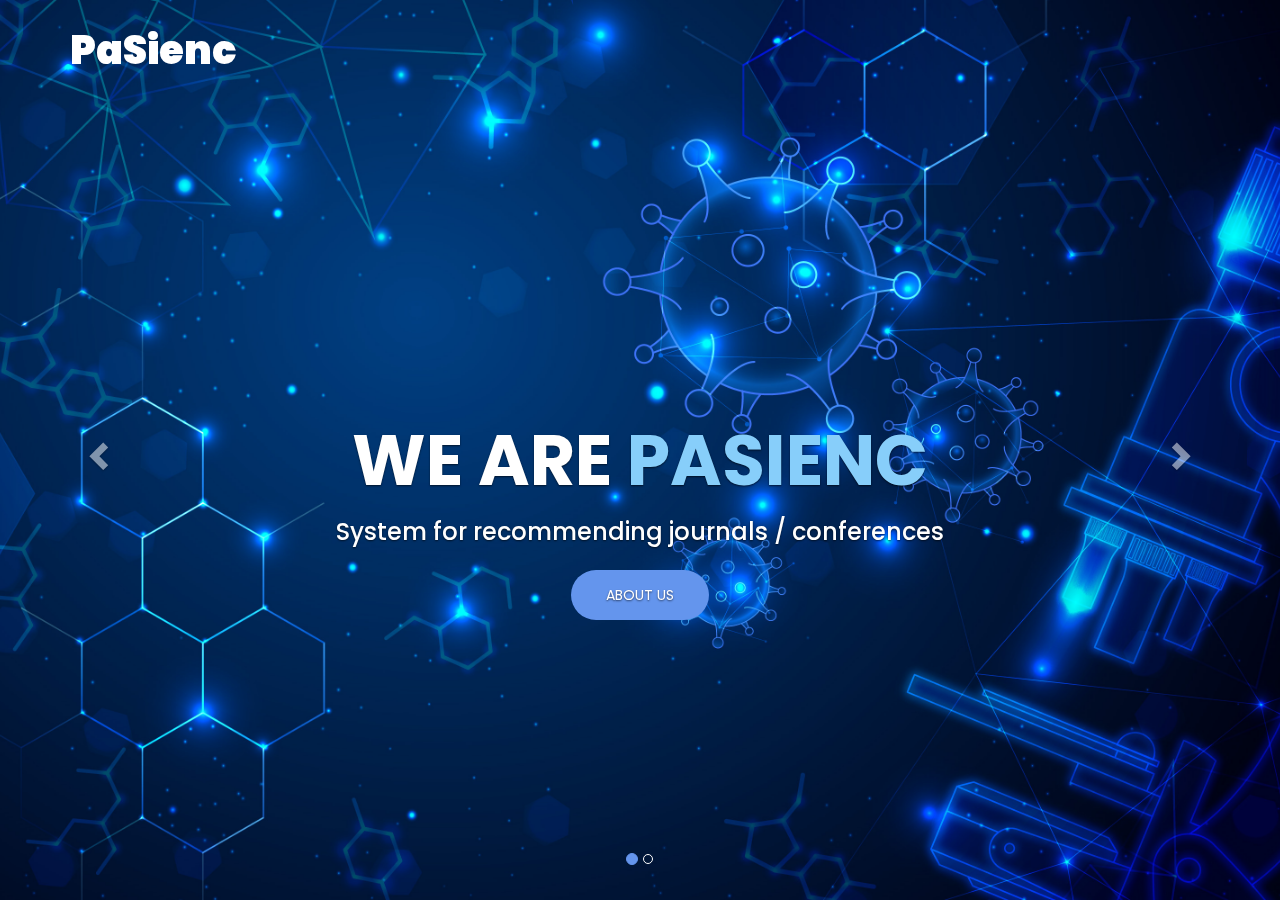
<file: templates/index.html>
<!DOCTYPE html>
<html lang="en">
    <head>
            <meta charset="utf-8">
            <meta http-equiv="X-UA-Compatible" content="IE=edge">
            <meta name="viewport" content="width=device-width, initial-scale=1">
            <title>PaSienc</title>
            <link href="https://fonts.googleapis.com/css2?family=Poppins:wght@300;400;500;600;700;900&display=swap" rel="stylesheet">
            <link href="https://cdnjs.cloudflare.com/ajax/libs/twitter-bootstrap/3.3.7/css/bootstrap.min.css" rel="stylesheet">
            <link href="https://cdnjs.cloudflare.com/ajax/libs/animate.css/3.6.2/animate.min.css" rel="stylesheet">
        <link rel="stylesheet" href="../static/css/style1.css">    
        
    </head>

    <body>
            <header>
                    <nav class="navbar navbar-default navbar-fixed-top navbar-inverse">
                                <div class="container">
                                         <div class="navbar-header">
                                                 <button type="button" class="navbar-toggle collapsed" data-toggle="collapse" data-target="#bs-example-navbar-collapse-1" aria-expanded="false">
                                                        <span class=""></span>
                                                        <span class="icon-bar"></span>
                                                        <span class="icon-bar"></span>
                                                        <span class="icon-bar"></span> 
                                                 </button>
                                                 <div class="navbar-brand">PaSienc</div>
                                         </div>
                                         <div class="collapse navbar-collapse" id="bs-example-navbar-collapse-1">
                                                    <ul class="nav navbar-nav navbar-right"></ul>
                                         </div>
                                </div>
                    </nav>
                    <div id="carousel-example-generic" class="carousel slide" data-ride="carousel">
                            <ol class="carousel-indicators">
                                    <li data-target="#carousel-example-generic" data-slide-to="0" class="active"></li>
                                    <li data-target="#carousel-example-generic" data-slide-to="1"></li>
                            </ol>
                            <div class="carousel-inner" role="listbox">
                                    <div class="item active">
                                            <div class="banner" style="background-image: url(../static/image/3696093.jpg);"></div>
                                                    <div class="carousel-caption">
                                                                <h2 class="animated bounceInRight" style="animation-delay: 1s">We Are <span>PaSienc</span></h2>
                                                                <h3 class="animated bounceInLeft" style="animation-delay: 2s">System for recommending journals / conferences</h3>
                                                                <p class="animated bounceInRight" style="animation-delay: 3s"><a href="about.html" >About us</a></p>
                                                    </div>
                                    </div>
                                    <div class="item">
                                            <div class="banner" style="background-image: url(../static/image/sfd.jpg);"></div>
                                            <div class="carousel-caption">
                                                       <h2 class="animated slideInDown" style="animation-delay: 1s">We Are <span>PaSienc</span></h2>
                                                       <h3 class="animated fadeInUp" style="animation-delay: 2s">Find the journal / conference</h3>
                                                       <p class="animated zoomIn" style="animation-delay: 3s"><a href="form.html">Form</a></p>

                                            </div>
                                    </div>

                            </div>
                            
                            <a class="left carousel-control" href="#carousel-example-generic" role="button" data-slide="prev">
                                     <span class="glyphicon glyphicon-chevron-left" aria-hidden="true"></span>
                                     <span class="sr-only">Previous</span>
                            </a>

                            <a class="right carousel-control" href="#carousel-example-generic" role="button" data-slide="next">
                                    <span class="glyphicon glyphicon-chevron-right" aria-hidden="true"></span>
                                    <span class="sr-only">Next</span>
                            </a>
                            
                    </div>
            </header>
            <script src="https://cdnjs.cloudflare.com/ajax/libs/jquery/3.5.1/jquery.min.js"></script>
            <script src="https://cdnjs.cloudflare.com/ajax/libs/twitter-bootstrap/3.3.7/js/bootstrap.min.js"></script>

    </body>
</html>
</file>
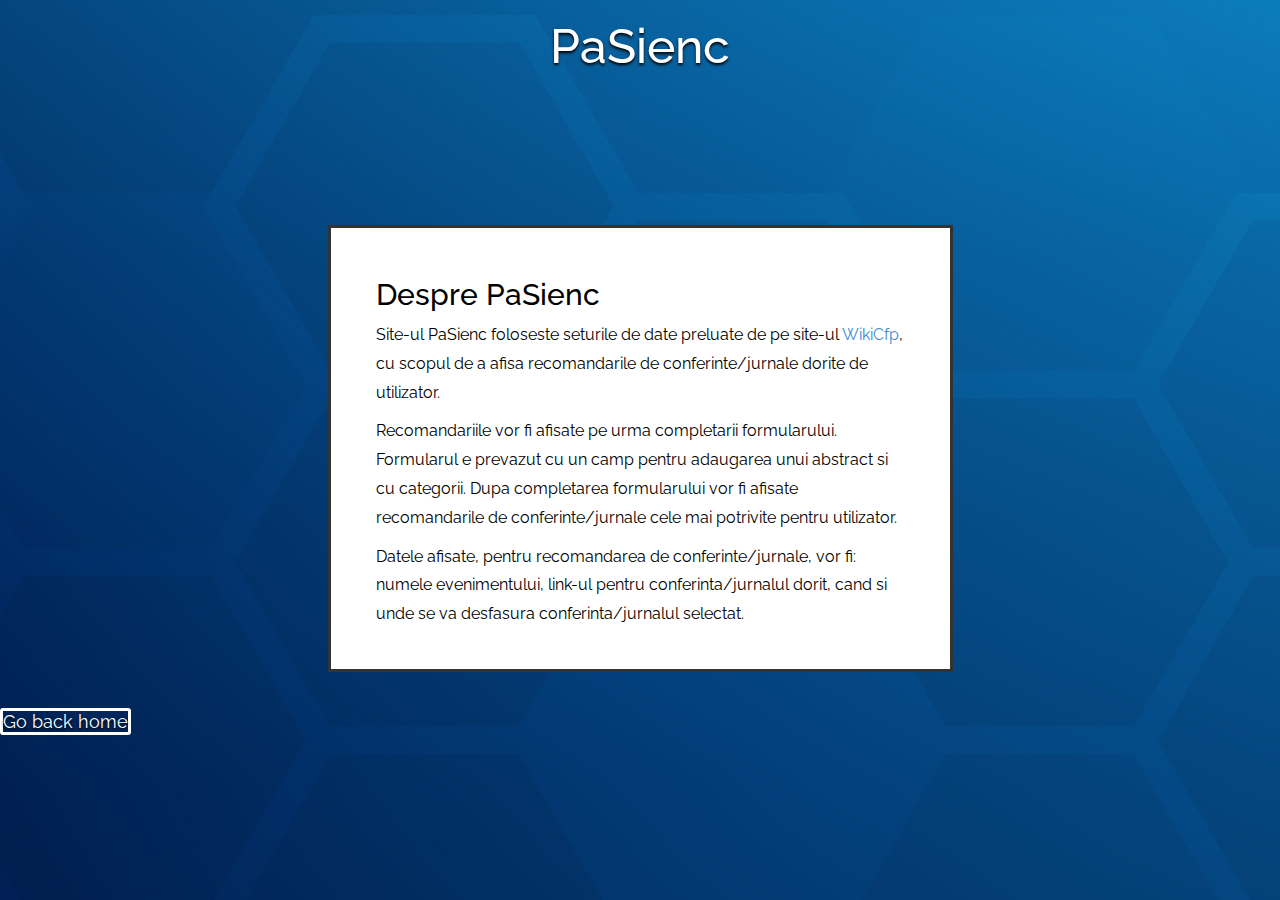
<file: templates/about.html>
<!DOCTYPE html>
 <html class="no-js"> 
    <head>
        <meta charset="utf-8">
        <a href="index.html"><title>PaSienc</title></a>
    	<meta name="keywords" content="" />
		<meta name="description" content="" />
        <meta name="viewport" content="width=device-width">
        <link href='http://fonts.googleapis.com/css?family=Raleway:400,600,500,300,700' rel='stylesheet' type='text/css'>
        
        <link rel="stylesheet" href="../static/css/bootstrap.min.css">
        <link rel="stylesheet" href="../static/css/templatemo_main.css">

    </head>
    <body style="background-image: url('../static/image/sfd.jpg');">
        <div id="main-wrapper">

            <div class="col-lg-12 col-md-12 col-sm-12 col-xs-12 affix text-center" style="z-index: 1;">
                <h1 class="templatemo-site-title">PaSienc
                </h1>

                <ul id="responsive" style="display:none" class="hidden-lg hidden-md"></ul>
            </div>
            <div class="image-section">
                <div class="image-container">
                    <!--<img src="../static/image/sfd.jpg" id="home-img" class="main-img inactive" alt="Home"> -->
                </div>
            </div>

            <div class="row">
                <div class="col-lg-6 col-md-6 col-sm-12 col-xs-12 col-lg-offset-3 col-md-offset-6 templatemo-content-wrapper">
                    <div class="templatemo-content">
                        
                        <section id="home-text" class="active templatemo-content-section">
                            <div class="col-sm-12 col-md-12 col-lg-12">


                                <h2>Despre PaSienc</h2>
                                <p>Site-ul PaSienc foloseste seturile de date preluate de pe site-ul  <a rel="nofollow" href="http://www.wikicfp.com/cfp/" target="_blank">WikiCfp</a>, cu scopul de a afisa recomandarile de conferinte/jurnale dorite de utilizator. </p>
                                <p>Recomandariile vor fi afisate pe urma completarii formularului. Formularul e prevazut cu un camp pentru adaugarea unui abstract si cu categorii. Dupa completarea formularului vor fi afisate recomandarile de conferinte/jurnale cele mai potrivite pentru utilizator.</p>
                                 <p>Datele afisate, pentru recomandarea de conferinte/jurnale, vor fi: numele evenimentului, link-ul pentru conferinta/jurnalul dorit, cand si unde se va desfasura conferinta/jurnalul selectat. </p>
                            </div>
                        </section> 
                     
                    </div>
                </div>
            </div>

	</div>
        
       <!-- <div id="preloader">
            <div id="status">&nbsp;</div>
        </div> -->
        <div class="back templatemo-site-title ">
             <a href="index.html">Go back home</a>
        </div>

       <!-- <script src="../static/js/jquery.min.js"></script>
        <script src="../static/js/jquery.backstretch.min.js"></script>
        <script src="../static/js/templatemo_script.js"></script> -->
    
    </body>
</html>
</file>
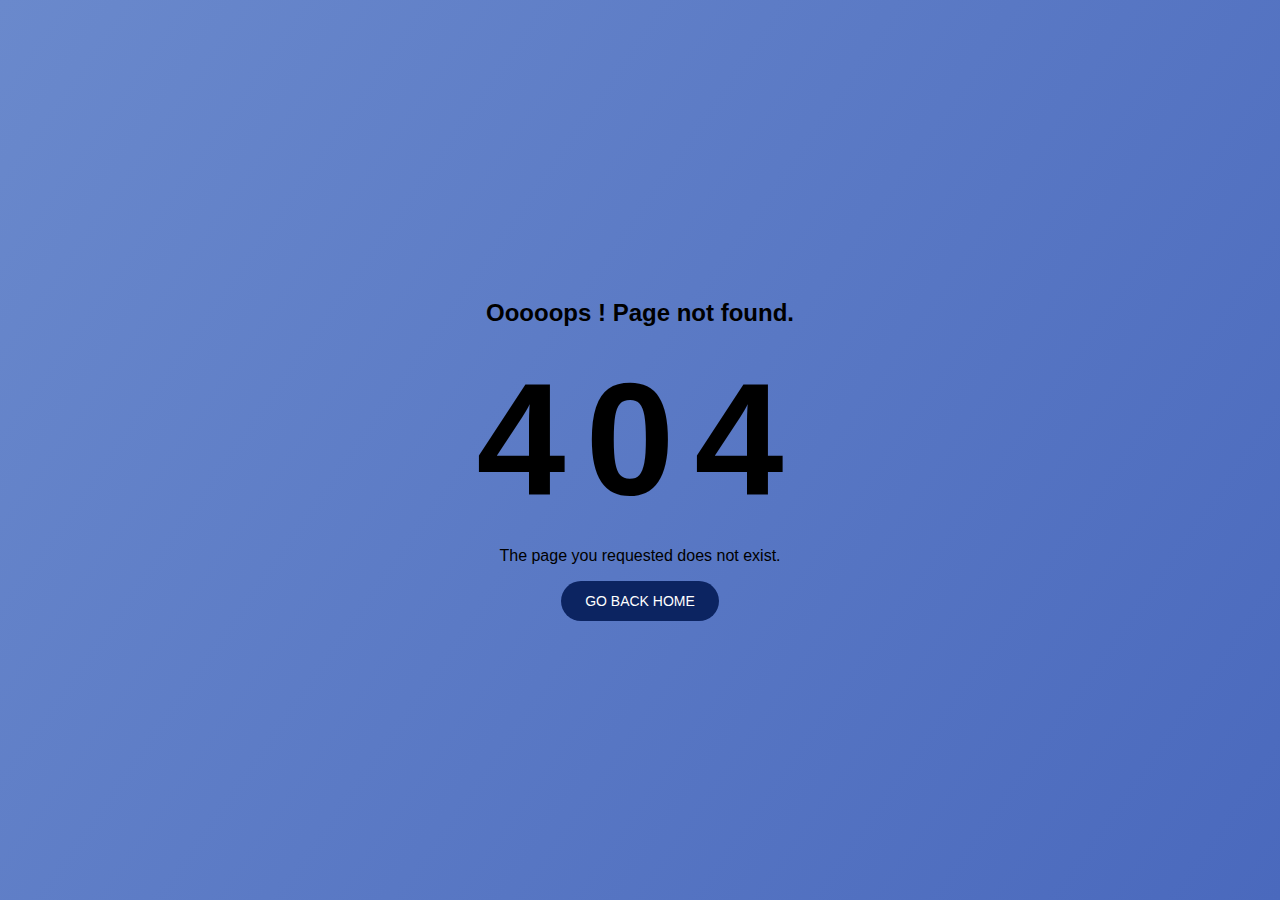
<file: templates/FailPage.html>
<!DOCTYPE html>
<html lang="en" dir="ltr">
    <head>
        <meta charset="utf-8">
        <title>Fail</title>
        <link rel="stylesheet" href="../static/css/style_fail.css">
    </head>
    <body>
        <div class="container">
                <h2>Ooooops ! Page not found.</h2>
                <h1>404</h1>
                <p>The page you requested does not exist.</p>
                <a href="index.html"> Go back home</a>
        </div>

    </body>
</html>
</file>
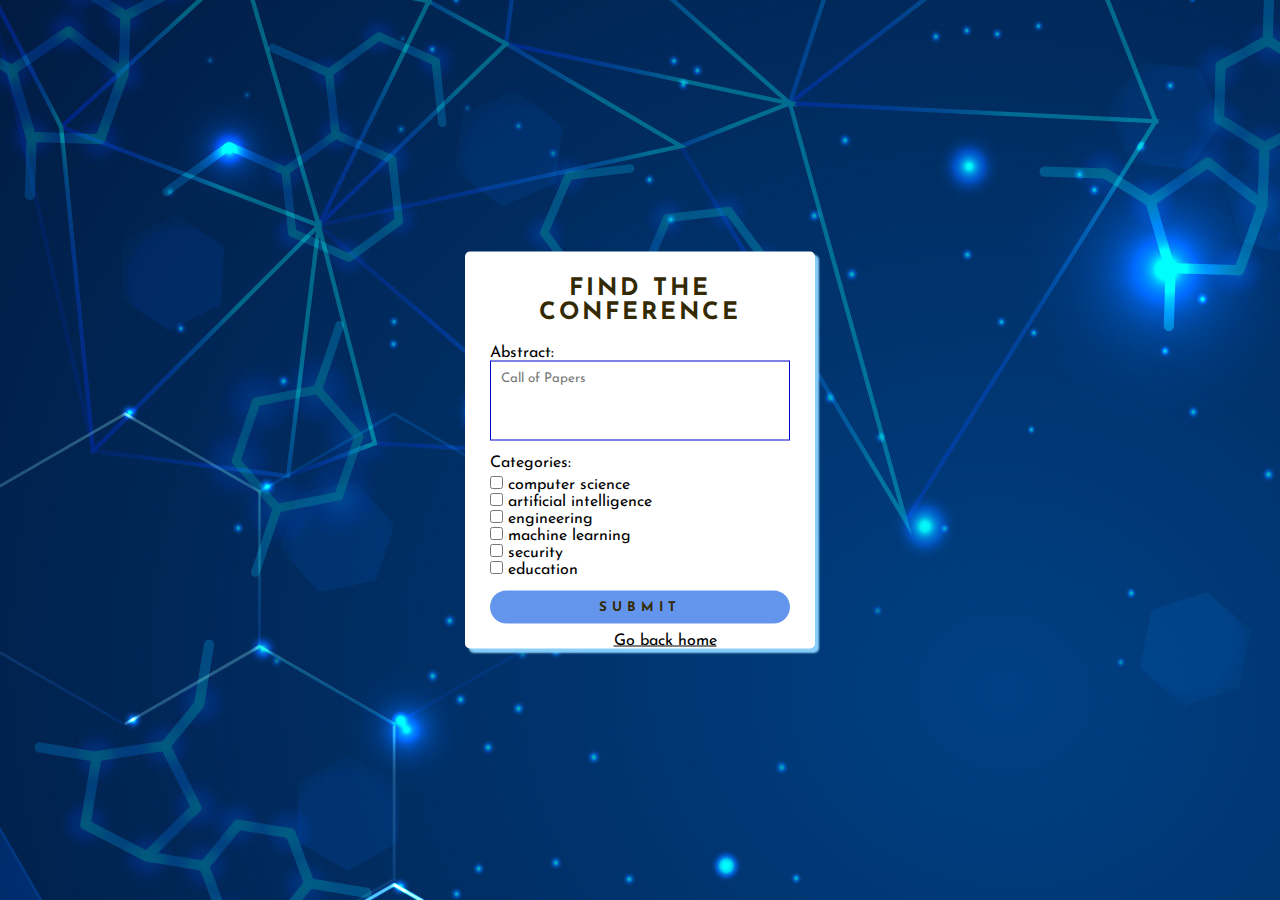
<file: templates/form.html>
<!DOCTYPE html>
<html>
    <head>
            <title>Pasienc</title>
            <link rel="stylesheet" href="../static/css/style2.css">
            <script src="http://code.jquery.com/jquery-1.10.1.min.js">
            <!--<script src="./js/forms.js"> </script> -->
            <header>
                    <div class="d-grid gap-2 col-6 mx-auto h-100">
                            <div class="position-relative h-100">
                                    <div class="position-absolute ceva">
                                        <div style="color:white;position:relative;center: 30px;top:50px;" ><center><h1>PaSienc</h1> </div></center>
                                        <!--  "{{ url_for('func_form')}}"   -->
                                    </div>
                            </div>
                    </div>
            </header>
            <script>
                    jQuery.validator.setDefaults({
                        debug: true,
                        success:  function(label){
                            label.attr('id', 'valid');
                        },
                    });
                    $( "#myform" ).validate({
                        rules: {
                            call_paper: "required",
                        },
                        messages: {
                        
                            call_paper: {
                                required: "Please enter a abstract"
                            },
                        }
                    });
	            </script>

    </head>
 
 <body style="background-image: url(../static/image/3696093.jpg);">
        <div class="wrapper">
            <h2>Find the Conference</h2>
        <div id="error_message">
     
     
     
  <form method="POST" action="form-handler" name="myForm" onsubmit="return validationForm(this);">


   <!-- 
        <form method="POST" action="form-handler" name="myForm" onsubmit="return validationForm(this);">
         minlength="10"  -->


        <div class="input_field">
            <label class="form-label">Abstract:</label>
            <textarea name="call_paper" placeholder="Call of Papers" minlength="10" checked></textarea>
         </div>
  
 <label for="research" id="ceva" name="categories" placeholder="Select field of research">
              Categories:</label>  

            <div class="container" style="margin-top:5px;">
              <div class="row">
                    <div class="col-xs-6">
                        <div class="well" style="max-height: 100px;overflow: auto;">
                        <ul class="list-group checked-list-box">
                              <li class="list-group-item">
                                        <input type="checkbox" id="f1" name="q1_categories" /> 
				                        <label class="toggle" for="build"></label>computer science
                              </li>
                              <li class="list-group-item" data-checked="true">
                                            <input type="checkbox" id="f2" name="q2_categories" /> 
                                            <label class="toggle" for="build" >artificial intelligence</label>
                              </li>
                              <li class="list-group-item">
                                            <input type="checkbox"id="f3" name="q3_categories" /> 
                                            <label class="toggle" for="build">engineering</label></li>
                              <li class="list-group-item">
                                            <input type="checkbox" id="f4" name="q4_categories" /> 
                                            <label class="toggle" for="build">machine learning</label>
                              </li>
                              <li class="list-group-item">
                                            <input type="checkbox" id="f5" name="q5_categories" /> 
				                            <label class="toggle" for="build">security</label>
                              </li>
                              <li class="list-group-item">
                                            <input type="checkbox" id="f6" name="q6_categories" /> 
				                            <label class="toggle" for="build">education</label>
                              </li>
                              <li class="list-group-item">
                                            <input type="checkbox" id="f7" name="q7_categories" /> 
				                            <label class="toggle" for="build">software engineering</label>
                              </li>
                              <li class="list-group-item">
                                            <input type="checkbox" id="f8" name="q8_categories" /> 
				                            <label class="toggle" for="build">information technology</label>
                              </li>
                              <li class="list-group-item">
                                            <input type="checkbox" id="f9" name="q9_categories" /> 
                                            <label class="toggle" for="build">communications</label>
                              </li>
                              <li class="list-group-item">
                                            <input type="checkbox"id="f10" name="q10_categories" /> 
                                            <label class="toggle" for="build">robotics</label>
                              </li>
                              <li class="list-group-item">
                                            <input type="checkbox" id="f11" name="q11_categories" /> 
                                            <label class="toggle" for="build">networking</label>
                              </li>
                              <li class="list-group-item">
                                            <input type="checkbox" id="f12" name="q12_categories" /> 
                                            <label class="toggle" for="build">big data</label>
                              </li>
                              <li class="list-group-item">
                                            <input type="checkbox" id="f13" name="q13_categories" /> 
                                            <label class="toggle" for="build">cloud computing</label>
                              </li>
                              <li class="list-group-item">
                                            <input type="checkbox" id="f14" name="q14_categories" /> 
                                            <label class="toggle" for="build">management</label>
                             </li>
                             <li class="list-group-item">
                                            <input type="checkbox" id="f15" name="q15_categories" /> 
                                            <label class="toggle" for="build">image processing</label>
                             </li>
                              <li class="list-group-item">
                                            <input type="checkbox" id="f16" name="q16_categories" /> 
                                            <label class="toggle" for="build">multimedia</label>
                             </li>
                              <li class="list-group-item">
                                            <input type="checkbox" id="f17" name="q17_categories" /> 
                                            <label class="toggle" for="build">business</label>
                             </li>
                             <li class="list-group-item">
                                            <input type="checkbox" id="f18" name="q18_categories" /> 
                                            <label class="toggle" for="build">energy</label>
                             </li>
                              <li class="list-group-item">
                                            <input type="checkbox" id="f19" name="q19_categories" /> 
                                            <label class="toggle" for="build">bioinformatics</label>
                             </li>
                              <li class="list-group-item">
                                            <input type="checkbox" id="f20" name="q20_categories" /> 
                                            <label class="toggle" for="build">databases</label>
                             </li>
                              <li class="list-group-item">
                                            <input type="checkbox" id="f21" name="q21_categories" /> 
                                            <label class="toggle" for="build">humanities</label>
                              </li>
                              <li class="list-group-item">
                                            <input type="checkbox" id="f22" name="q22_categories" /> 
                                            <label class="toggle" for="build">computing</label>
                              </li>
                              <li class="list-group-item">
                                            <input type="checkbox" id="f23" name="q23_categories" /> 
                                            <label class="toggle" for="build">information systems</label>
                              </li>
                              <li class="list-group-item">
                                            <input type="checkbox" id="f24" name="q24_categories" /> 
                                            <label class="toggle" for="build">communication</label>
                              </li>
                              <li class="list-group-item">
                                            <input type="checkbox" id="f25" name="q25_categories" /> 
                                            <label class="toggle" for="build">cloud computing</label>
                              </li>
                              <li class="list-group-item">
                                            <input type="checkbox" id="f26" name="q26_categories" /> 
                                            <label class="toggle" for="build">automation</label>
                              </li>
                              <li class="list-group-item">
                                            <input type="checkbox" id="f27" name="q27_categories" /> 
                                            <label class="toggle" for="build">environment</label>
                              </li>
                               <li class="list-group-item">
                                            <input type="checkbox" id="f28" name="q28_categories"/> 
                                            <label class="toggle" for="build">wireless</label>
                                </li>
                              <li class="list-group-item">
                                            <input type="checkbox" id="f29" name="q29_categories" /> 
                                            <label class="toggle" for="build">information retrieval</label>
                              </li>
                              <li class="list-group-item">
                                            <input type="checkbox" id="f30" name="q30_categories" /> 
                                            <label class="toggle" for="build">electronics</label>
                              </li>
                              <li class="list-group-item">
                                            <input type="checkbox" id="f31" name="q31_categories" /> 
                                            <label class="toggle" for="build">internet of things</label>
                              </li>
                              <li class="list-group-item">
                                            <input type="checkbox" id="f32" name="q32_categories" /> 
                                            <label class="toggle" for="build">social sciences</label>
                              </li>
                              <li class="list-group-item">
                                            <input type="checkbox" id="f33" name="q33_categories" /> 
                                            <label class="toggle" for="build">intelligent systems</label>
                              </li>
                              <li class="list-group-item">
                                            <input type="checkbox" id="f34" name="q34_categories" /> 
                                            <label class="toggle" for="build">computational intelligence</label>
                              </li>
                              <li class="list-group-item">
                                            <input type="checkbox" id="f35" name="q35_categories" /> 
                                            <label class="toggle" for="build">biomedical engineering</label>
                              </li>

                               <li class="list-group-item">
                                            <input type="checkbox" id="f36" name="q36_categories" /> 
                                            <label class="toggle" for="build">knowledge management</label>
                               </li>
                              <li class="list-group-item">
                                            <input type="checkbox" id="f37" name="q37_categories" /> 
                                            <label class="toggle" for="build">data science</label>
                              </li>
                              <li class="list-group-item">
                                            <input type="checkbox" id="f38" name="q38_categories" /> 
                                            <label class="toggle" for="build">applications</label>
                              </li>
                              <li class="list-group-item">
                                            <input type="checkbox" id="f39" name="q39_categories" /> 
                                            <label class="toggle" for="build">mathematics</label>
                               </li>
                               <li class="list-group-item">
                                            <input type="checkbox" id="f40" name="q40_categories" /> 
                                            <label class="toggle" for="build">cultural studies</label>
                               </li>                        
                            </ul>
                        </div>
                    </div>
            </div>
    
    <div class="btn">
        <input type="submit" value="Submit"> 
        <!--<button type="submit">Submit</button>-->
    </div>
  </form>

    <div class="btn22 ">
        <a href="index.html" style="color:black;">Go back home</a>
    </div> 

     <script src="../static/js/forms.js"> </script>
    </body>
   <!--<script defer src = "./js/script.js"></script> --> 
</html>
</file>
<file: static/css/style1.css>
body {
	font-family: 'Poppins', sans-serif;
}
header .carousel-inner .item {
	height: 100vh;
}
.navbar-inverse {
	background-color: transparent;
	border-color: transparent;
}
.navbar-inverse .navbar-brand {
	color: #fff;
	font-size: 40px;
	padding: 40px 15px;
	font-weight: 900;
}
.nav.navbar-nav.navbar-right {
	margin: 25px 0;
}
.navbar-inverse .navbar-nav>li>a {
	color: #fff;
	text-transform: uppercase;
}
.banner {
	-webkit-background-size: cover;
	background-size: cover;
	background-position: center center;
	background-repeat: no-repeat;
	height: 100vh;
}
.carousel-caption {
	padding-bottom: 250px;
	font-family: poppins;
}
.carousel-caption h2 {
	font-size: 70px;
	text-transform: uppercase;
	font-weight: bold;
}
.carousel-caption h2 span {
	color: 	#87CEFA;
}
.carousel-caption a {
	background:	#6495ED;
	padding: 15px 35px;
	display: inline-block;
	margin-top: 15px;
	color: #fff;
	text-transform: uppercase;
	border-radius: 25px;
}
.carousel-control.right {
	background-image: none;
}
.carousel-control.left {
	background-image: none;
}
.carousel-indicators .active {
	background-color: #6495ED;
	border-color: #6495ED;
}

@media only screen and (min-width: 768px) and (max-width: 991px) {
	.carousel-caption {
		padding-bottom: 350px;
	}
	.carousel-caption h2 {
		font-size: 50px;
	}
}
@media only screen and (max-width: 767px) {
	.navbar-inverse .navbar-brand {
		font-size: 30px;
		padding: 20px 15px;
	}
	.navbar-collapse {
		background: rgba(0, 0, 0, 0.5);
	}
	.carousel-caption {
		padding-bottom: 120px;
	}
	.carousel-caption h2 {
		font-size: 25px;
	}
    
	.carousel-caption h3 {
		font-size: 18px;
	}
    
	.carousel-caption a {
		padding: 10px 25px;
	}
}
</file>
<file: static/css/templatemo_main.css>
body, html { overflow-x: hidden; }

body {
    font-size: 1em;
    line-height: 1.4;
    font-family: 'Raleway', sans-serif;
    font-style: normal; 
    -webkit-font-smoothing: antialiased; 
    -webkit-text-size-adjust: 100%;
}

h1, h2, h3, h4, h5, h6, span, p { font-family: 'Raleway', sans-serif; }

hr {
    display: block;
    height: 1px;
    border: 0;
    border-top: 1px solid #ccc;
    margin: 1em 0;
    padding: 0;
}

img {
    vertical-align: middle;
}


#preloader {
    position: fixed;
    top: 0;
    left: 0;
    right: 0;
    bottom: 0;
    background-color: #fff; 
    z-index: 99; 
}

#status {
    width: 200px;
    height: 200px;
    position: absolute;
    left: 50%; 
    top: 50%; 
    background-repeat: no-repeat;
    background-position: center;
    margin: -100px 0 0 -100px; 
}

#main-wrapper {
     overflow: hidden;
}

.templatemo-site-title { 
    color: #fff !important; 
    text-shadow: 0px 2px 3px rgba(0, 0, 0, 1);
	font-size: 48px;
}

.templatemo-site-title a, .templatemo-site-title a:hover { 
	color: #fff;
	text-decoration: none;
}

img.slide {
    width: 100%; 
    z-index: -9999999; 
    position: absolute;
}

.active {
    display: block;
}

.inactive {
    left: 703px;
    display: none;
}

.image-section {
    position: fixed;
}

.image-container {
    position: relative;
}

.image-container img {
    position: absolute;
}

.templatemo-content {
    position: static;
    overflow: hidden; 
    margin-top: 36%;
}

.templatemo-content section {
    font-family: 'Raleway', sans-serif;
    position: rela; 
    overflow: hidden;
    top: 0;
    background-color: rgb(255,255,255,10.45);
    padding: 30px;
	line-height: 1.8;
    border-style: solid;
    
}

.back{
    color: white;
    display: inline;
    border-radius: 3px; 
    transition: 0.3s;
    border-style: solid;
    font-size: 25px;
    top: 20%;
    width: 400%;
    text-align: center;
    font-size: 18px;
}


.back a:hover{
    background: cornflowerblue;
    border-style: solid;
}

/* .center {
    position: absolute;
    top: 50%;
    left: 50%;
    -moz-transform: translateX(-50%) translateY(-50%);
    -webkit-transform: translateX(-50%) translateY(-50%);
    transform: translateX(-50%) translateY(-50%);
  } */

  /* .center {
    top: 20%;
    width: 400%;
    text-align: center;
    font-size: 18px;
  } */

  

    /* center { 
    top: 10%; 
    left: 50%; 
    transform: translateX(-50%) translateY(-50%); 
    color:white; } */

.templatemo-content-wrapper {
    overflow: hidden;
}

.templatemo-content h2 {
    color: #000;
    font-family: 'Raleway', sans-serif;
}

.templatemo-content p {
    font-family: 'Raleway', sans-serif;
    color: #000;
    font-size: 16px;
}

.menu {
    position: fixed; 
    width: 220px;
    z-index: 1; 
    top: 35px;
}

#menu-list {
    background-color: rgba(0, 0, 0,0.5);
    font-size: 16px; 
    padding: 0;
}

#menu-list > li {
    display: block;
}


#menu-list > li > a {
    font-family: 'Raleway', sans-serif; 
    padding: 10px 0 10px 30px; 
    text-decoration: none; 
    display: block;
    color: #fff; 
}

#menu-list > .active > a,
#menu-list > li > a:hover { 
    background-color: rgba(255,255,255,0.25);
}


#responsive {
    font-size: 16px;
    padding: 0;
    background-color: rgba(0,0,0,0.5);
}

#responsive li {
    display: block;
}

#responsive li a {
    font-family: 'Raleway', sans-serif; 
    color: #fff; 
    text-decoration: none; 
    padding: 10px 0;
    display: block;
}

#responsive > .active > a,
#responsive li a:hover {
    background-color: rgba(0,0,0,0.5);
}

#map-canvas {
	height: 256px;
	margin-bottom: 10px;
}

.templatemo-content {
    padding-bottom: 6%;
}

.footer {
    overflow: hidden; 
    position: fixed; 
    bottom: 10px;
}

.footer-text {
    font-family: 'Raleway', sans-serif; 
    color: #fff; 
    text-shadow: 0px 2px 3px rgba(0, 0, 0, 1);
    margin-left: 30px;
    font-size: 14px;
}

.footer-text a, .footer-text a:hover { 
	color: #fff;
	text-decoration: none;
}

@media (max-width: 991px) {
    .footer {
        overflow:hidden; 
        position:static;
        text-align: center;
        
    }
    .footer-text {
        margin-left: 0;
    }
}
</file>
<file: static/css/style_fail.css>
body{
    margin: 0;
    padding: 0;
    font-family: "montserrat",sans-serif;
    min-height: 100vh;
    background-image: linear-gradient(125deg, #6a89cc, #4a69bd);
}

.container{
    width: 100%;
    position: absolute;
    top: 50%;
    transform: translateY(-50%);
    text-align: center;
    color: 	#000000
}

.container h1{
    font-size: 160px;
    margin: 0;
    font-weight: 900;
    letter-spacing: 20px;
}

.container a{
    text-decoration: none;
    background: #0c2461;
    /*#e55039aa*/
    color: #fff;
    padding: 12px 24px;
    display: inline-block;
    border-radius: 25px;
    font-size: 14px;
    text-transform: uppercase;
    transition: 0.3s;
}

.container a:hover{
    background: #6495ED;
}
</file>
<file: static/css/style2.css>
@import url('https://fonts.googleapis.com/css?family=Josefin+Sans');

*{
  margin: 0;
  padding: 0;
  box-sizing: border-box;
  outline: none;
  font-family: 'Josefin Sans', sans-serif;
}

/*
.ceva{
  color:white;
  top: 170%; 
  left: 50%; 
  transform: translateX(-50%) translateY(-50%); 
}*/


.wrapper{
  position: absolute;
  top: 50%;
  left: 50%;
  transform: translate(-50%,-50%);
  max-width: 350px;
  width: 100%;
  background: #fff;
  padding: 25px;
  border-radius: 5px;
  box-shadow: 4px 4px 2px 	rgb(135,206,250); 
}

.wrapper h2{
  text-align: center;
  margin-bottom: 20px;
  text-transform: uppercase;
  letter-spacing: 3px;
  color: #332902;
}

.wrapper .input_field{
  margin-bottom: 10px;
}

.wrapper .input_field input[type="text"],
.wrapper textarea{
  border: 1px solid #0000CD;
  width: 100%;
  padding: 10px;
}

.wrapper textarea{
  resize: none;
  height: 80px;
}

.wrapper .btn input[type="submit"]{
  border: 0px;
  margin-top: 15px;
  padding: 10px;
  text-align: center;
  width: 100%;
  background: #6495ED;
  color: #332902;
  text-transform: uppercase;
  letter-spacing: 5px;
  font-weight: bold;
  border-radius: 25px;
  cursor: pointer;
}

/* #error_message{
  margin-bottom: 20px;
  background: #fe8b8e;
  padding: 0px;
  text-align: center;
  font-size: 14px;
  transition: all 0.5s ease;
} */

/* .invalid {
  border: 1px solid red;
} */

.hide {
  opacity: 0;
}

/* .error {
  color: red;
  font-size: 14px;
  margin-top: 6px;
} */

/*div.a {
  position: absolute;
  left:80px; top:2px;
  transform: translate(-90%,-50%);
} */


.wrap-input100 {
  width: 100%;
  position: relative;
  border: 1px solid #e6e6e6;
  border-radius: 10px;
  margin-bottom: 20px;
}

.label-input100 {
  font-family: Montserrat-SemiBold;
  font-size: 11px;
  color: #666666;
  line-height: 1.2;
  text-transform: uppercase;
  padding: 15px 0 2px 24px;
}

.input100 {
  display: block;
  width: 100%;
  background: transparent;
  font-family: Montserrat-Regular;
  font-size: 18px;
  color: #404b46;
  line-height: 1.2;
  padding: 0 26px;
}

input.input100 {
  height: 48px;
}

textarea.input100 {
  min-height: 130px;
  padding-top: 14px;
  padding-bottom: 15px;
}

.btn22{ 
  position: fixed;     
  text-align: center;    
  bottom: 0px; 
  width: 100%;
  color: #f7f7f7;
}  

.focus-input100 {
  position: absolute;
  display: block;
  width: calc(100% + 2px);
  height: calc(100% + 2px);
  top: -1px;
  left: -1px;
  pointer-events: none;
  border: 1px solid #6675df;
  border-radius: 10px;

  visibility: hidden;
  opacity: 0;

  -webkit-transition: all 0.4s;
  -o-transition: all 0.4s;
  -moz-transition: all 0.4s;
  transition: all 0.4s;

  -webkit-transform: scaleX(1.1) scaleY(1.3);
  -moz-transform: scaleX(1.1) scaleY(1.3);
  -ms-transform: scaleX(1.1) scaleY(1.3);
  -o-transform: scaleX(1.1) scaleY(1.3);
  transform: scaleX(1.1) scaleY(1.3);
}

.input100:focus + .focus-input100 {
  visibility: visible;
  opacity: 1;

  -webkit-transform: scale(1);
  -moz-transform: scale(1);
  -ms-transform: scale(1);
  -o-transform: scale(1);
  transform: scale(1);
}
</file>
